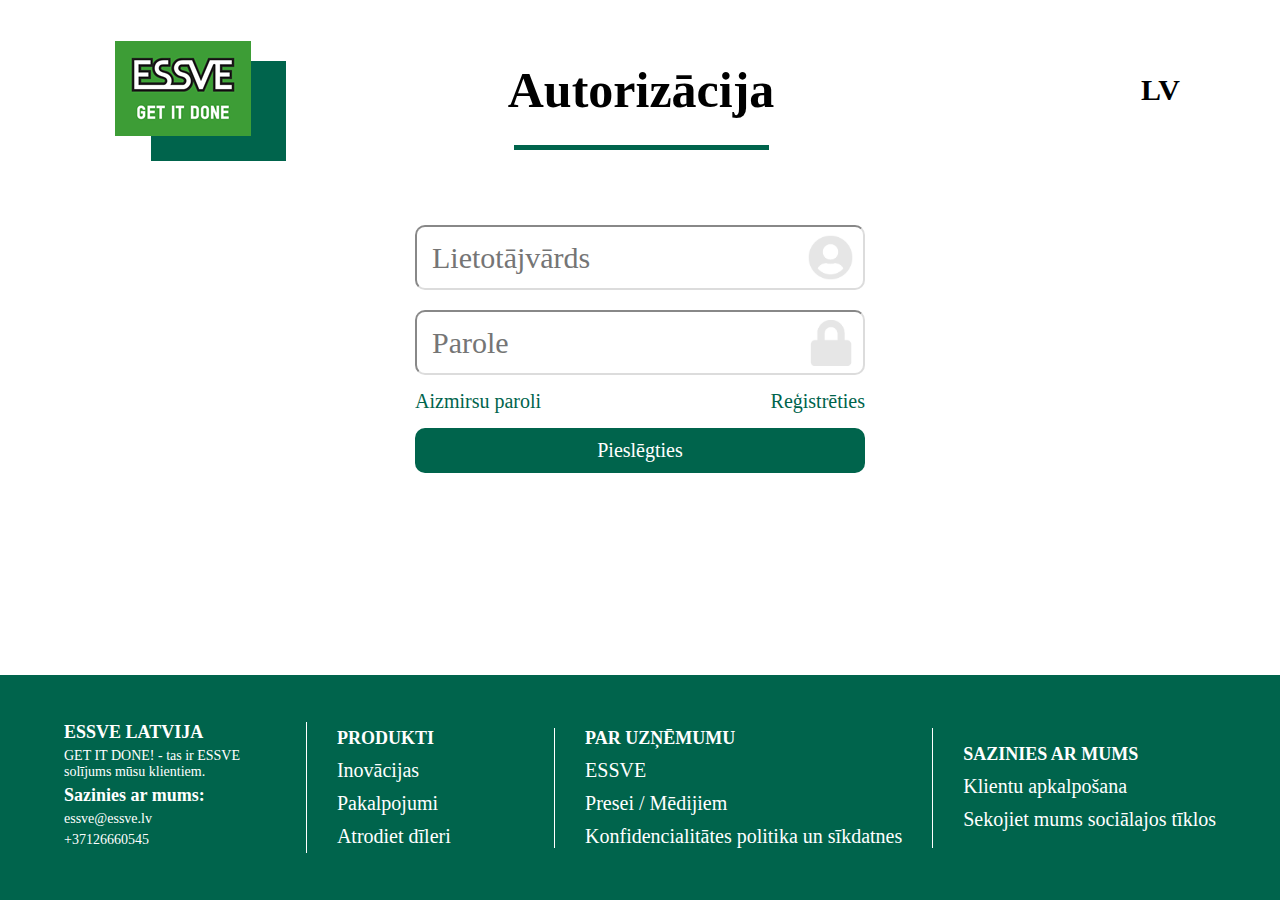
<file: index.html>
<!DOCTYPE html>
<html lang="lv">

<Head>
    <meta charset="UTF-8">
    <meta http-equiv="X-UA-Compatible" content="IE=edge">
    <meta name="viewport" content="width=device-width, initial-scale=1.0">
    <title>ESSVE</title>
    <link rel="stylesheet" href="style.css">
</Head>
<header class="index-header">
    <div class="container">
        <div class="green-square"></div>
        <img class="img-fluid" src="atteli/logo-essve.png" alt="alternative" />
    </div>
    <div class="navigation">
        <span class="autorizacija">Autorizācija</span>
        <div class="green-line"></div>
    </div>
    <div class="language">
        <span class="lv">LV</span>
    </div>
</header>

<body>
    <div class="scroll-viewer-reg">
        <div class="wrapper">
            <form id="login-form">
                <div class="input-box-email">
                    <input type="email" required placeholder="Lietotājvārds">
                </div>
                <div class="input-box-password">
                    <input type="password" required placeholder="Parole">
                    <div class="remember-forgot">
                        <a href="#">Aizmirsu paroli</a>
                        <a href="registration.html">Reģistrēties</a>
                    </div>
                    <button type="submit" class="btn">Pieslēgties</button>
                </div>
            </form>
        </div>
    </div>
    <script src="log-in.js">
    </script>
</body>
<footer>
    <div class="col-1">
        <h3>ESSVE LATVIJA</h3>
        <p></p>
        <p>GET IT DONE! - tas ir ESSVE solījums mūsu klientiem.</p>
        <h3>Sazinies ar mums:</h3>
        <div class="info-list">
            <p href="#">essve@essve.lv</p>
            <p href="#">+37126660545</p>
        </div>
    </div>
    <div class="col-2">
        <h3>PRODUKTI</h3>
        <div class="list">
            <a href="#">Inovācijas</a>
            <a href="#">Pakalpojumi</a>
            <a href="#">Atrodiet dīleri</a>
        </div>
    </div>
    <div class="col-3">
        <h3>PAR UZŅĒMUMU</h3>
        <div class="list">
            <a href="#">ESSVE </a>
            <a href="#">Presei / Mēdijiem</a>
            <a href="#">Konfidencialitātes politika un sīkdatnes</a>
        </div>
    </div>
    <div class="col-4">
        <h3>SAZINIES AR MUMS</h3>
        <div class="list">
            <a href="#">Klientu apkalpošana</a>
            <a href="#">Sekojiet mums sociālajos tīklos</a>
        </div>
    </div>
</footer>

</html>
</file>
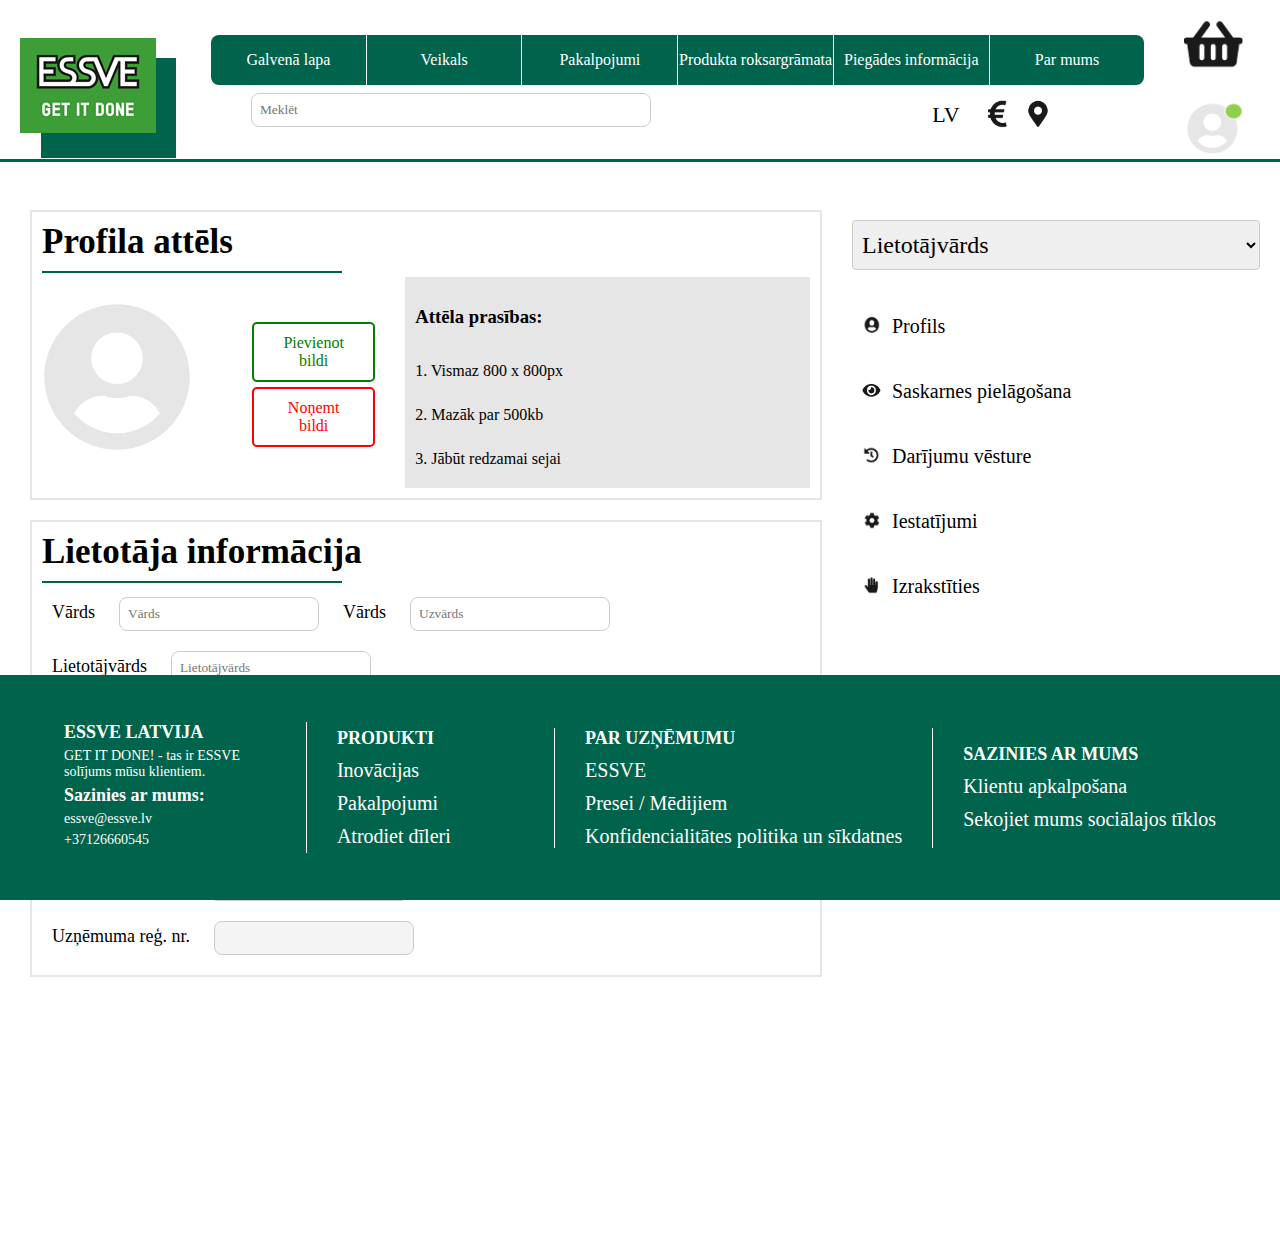
<file: profile.html>
<!DOCTYPE html>
<html lang="lv">

<Head>
    <meta charset="UTF-8">
    <meta http-equiv="X-UA-Compatible" content="IE=edge">
    <meta name="viewport" content="width=device-width, initial-scale=1.0">
    <title>ESSVE</title>
    <link rel="stylesheet" href="style.css">
</Head>
<header class="profile-header">
    <div class="container-reg">
        <div class="green-square"></div>
        <img class="img-fluid" src="atteli/logo-essve.png" alt="alternative" />
    </div>
    <div class="navbar-container">
        <nav class="navbar">
            <div class="nav-item">Galvenā lapa</div>
            <div class="nav-item">Veikals</div>
            <div class="nav-item">Pakalpojumi</div>
            <div class="nav-item">Produkta roksargrāmata</div>
            <div class="nav-item">Piegādes informācija</div>
            <div class="nav-item">Par mums</div>
        </nav>

        <div class="navbar-bottom">
            <div class="search-box">
                <input type="text" class="search-input" placeholder="Meklēt">
            </div>

            <div class="language-currency">
                <span class="latvian">LV</span>
                <img class="currency-location" src="atteli/currency-location.png" alt="Avatar">
            </div>
        </div>
    </div>
    <div class="profile-small">
        <img class="profile-avatar-small" src="atteli/basket.png" alt="Avatar">
        <img class="profile-avatar-small" src="atteli/avatar-small-online.png" alt="Avatar">
    </div>

    <div class="line-container">
        <hr class="horizontal-line">
    </div>
</header>

<body class="prof-body">
    <div class="scroll-viewer">
        <div class="profile-column">
            <div class="profile1">
                <div class="profile-row">
                    <span class="profile-bold">Profila attēls</span>
                    <div class="green-line-prof"></div>
                </div>
                <div class="profile-information-row">
                    <div class="column-profile">
                        <img class="profile-avatar" src="atteli/avatar.png" alt="Avatar">
                    </div>
                    <div class="column-pic-buttons">
                        <button class="add-pic-button">Pievienot bildi</button>
                        <button class="remove-pic-button">Noņemt bildi</button>
                    </div>
                    <div class="column-pic-requirments">
                        <h3>Attēla prasības:</h3>
                        <p>1. Vismaz 800 x 800px</p>
                        <p>2. Mazāk par 500kb</p>
                        <p>3. Jābūt redzamai sejai</p>
                    </div>
                </div>
            </div>
            <div class="profile2">
                <div class="profile-row">
                    <span class="profile-bold">Lietotāja informācija</span>
                    <div class="green-line-prof"></div>
                </div>
                <div class="input-box">
                    <label>Vārds</label>
                    <input type="text" class="profile-input" placeholder="Vārds">
                    <label>Vārds</label>
                    <input type="text" class="profile-input" placeholder="Uzvārds">
                </div>
                <div>
                    <label>Lietotājvārds</label>
                    <input type="text" class="profile-input" placeholder="Lietotājvārds">
                </div>
                <div>
                    <label>E-pasts</label>
                    <input type="text" class="profile-input" placeholder="E-pasts">
                </div>
                <div>
                    <label>Adrese</label>
                    <input type="text" class="profile-input" placeholder="Adrese">
                </div>
                <div>
                    <label>Uzņēmuma nosaukums</label>
                    <input type="text" class="profile-input" disabled>
                </div>
                <div>
                    <label>Uzņēmuma adrese</label>
                    <input type="text" class="profile-input" disabled>
                </div>
                <div>
                    <label>Uzņēmuma reģ. nr.</label>
                    <input type="text" class="profile-input" disabled>
                </div>
            </div>
        </div>

        <div class="setting-column">
            <select class="combobox">
                <option value="option1">Lietotājvārds</option>
                <option value="option2">Lietotājvārds</option>
                <option value="option3">Lietotājvārds</option>
              </select>
            <div class="list-settings">
                <span style="background-image: url('atteli/avatar-small.png');"><p>Profils</p></span>
                <span style="background-image: url('atteli/check.png');"><p>Saskarnes pielāgošana</p></span>
                <span style="background-image: url('atteli/history.png');"><p>Darījumu vēsture</p></span>
                <span style="background-image: url('atteli/settings.png');"><p>Iestatījumi</p></span>
                <span style="background-image: url('atteli/hand.png');"><p>Izrakstīties</p></span>
            </div>
        </div>

    </div>

</body>
<footer>
    <div class="col-1">
        <h3>ESSVE LATVIJA</h3>
        <p></p>
        <p>GET IT DONE! - tas ir ESSVE solījums mūsu klientiem.</p>
        <h3>Sazinies ar mums:</h3>
        <div class="info-list">
            <p href="#">essve@essve.lv</p>
            <p href="#">+37126660545</p>
        </div>
    </div>
    <div class="col-2">
        <h3>PRODUKTI</h3>
        <div class="list">
            <a href="#">Inovācijas</a>
            <a href="#">Pakalpojumi</a>
            <a href="#">Atrodiet dīleri</a>
        </div>
    </div>
    <div class="col-3">
        <h3>PAR UZŅĒMUMU</h3>
        <div class="list">
            <a href="#">ESSVE </a>
            <a href="#">Presei / Mēdijiem</a>
            <a href="#">Konfidencialitātes politika un sīkdatnes</a>
        </div>
    </div>
    <div class="col-4">
        <h3>SAZINIES AR MUMS</h3>
        <div class="list">
            <a href="#">Klientu apkalpošana</a>
            <a href="#">Sekojiet mums sociālajos tīklos</a>
        </div>
    </div>
</footer>

</html>
</file>
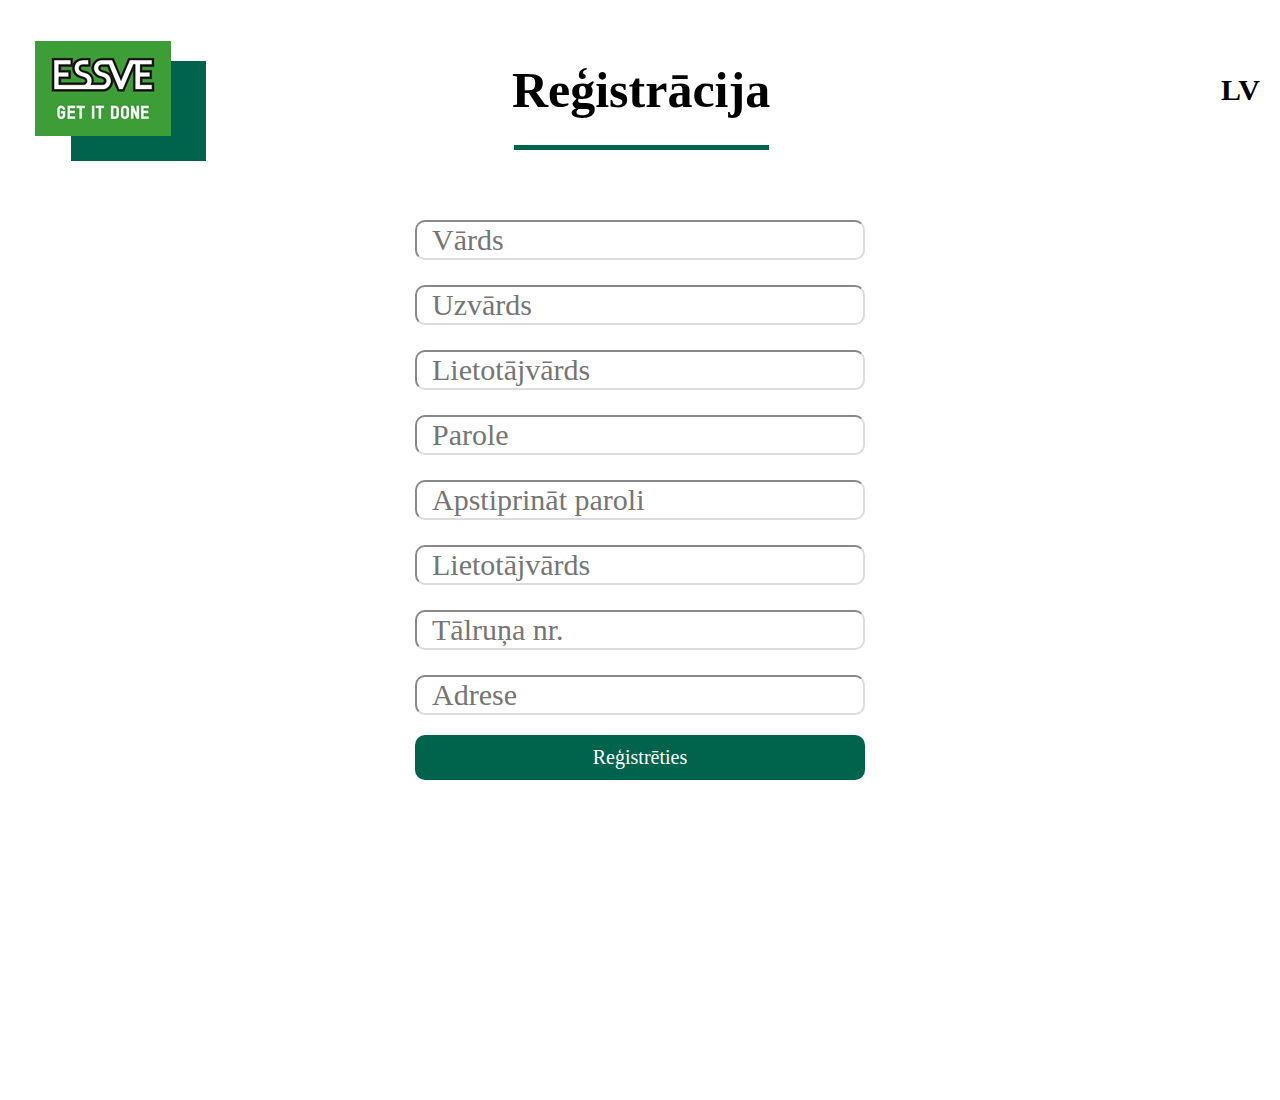
<file: registration.html>
<!DOCTYPE html>
<html lang="lv">

<Head>
    <meta charset="UTF-8">
    <meta http-equiv="X-UA-Compatible" content="IE=edge">
    <meta name="viewport" content="width=device-width, initial-scale=1.0">
    <title>ESSVE</title>
    <link rel="stylesheet" href="style.css">
</Head>
<header class="reg-header">
    <div class="container">
        <div class="green-square"></div>
        <img class="img-fluid" src="atteli/logo-essve.png" alt="alternative" />
    </div>
    <div class="navigation">
        <span class="autorizacija">Reģistrācija</span>
        <div class="green-line"></div>
    </div>
    <div class="language">
        <span class="lv">LV</span>
    </div>
</header>

<body class="reg-body">


    <div class="scroll-viewer-reg">
        <div class="wrapper-registration">
            <div class="form-box-reg">
                <form id="reg-form">
                    <div class="input-box-text">
                        <input type="text" name="Name" required placeholder="Vārds">
                    </div>
                    <div class="input-box-text">
                        <input type="text" name="Surname" required placeholder="Uzvārds">
                    </div>
                    <div class="input-box-text">
                        <input type="text" name="username" required placeholder="Lietotājvārds">
                    </div>
                    <div class="input-box-password-registration">
                        <input type="password" name="pwd" required placeholder="Parole">
                    </div>
                    <div class="input-box-password-registration">
                        <input type="password" name="pwdrepeat" required placeholder="Apstiprināt paroli">
                    </div>
                    <div class="input-box-email-registration">
                        <input type="email" name="email" required placeholder="Lietotājvārds">
                    </div>
                    <div class="input-box-text">
                        <input type="text" name="phone" required placeholder="Tālruņa nr.">
                    </div>
                    <div class="input-box-text">
                        <input type="text" name="adress" required placeholder="Adrese">
                    </div>
                    <button type="submit" class="btn">Reģistrēties</button>
                </form>

            </div>
        </div>
    </div>
    <script src="registration.js"></script>
</body>

</html>
</file>
<file: style.css>
@import url('https://fonts.googleapis.com/css2?family=Crimson+Pro&family=Literata');
* {
    box-sizing: border-box;
    font-family: 'Times New Roman', Times, serif;
}

.index-header {
    position: fixed;
    background-color: white;
    top: 0;
    left: 0;
    width: 100%;
    padding: 20px 100px;
    display: flex;
    justify-content: space-between;
    align-items: center;
    z-index: 99;
    height: 20%;
    overflow: hidden;
}

.profile-header {
    position: fixed;
    background-color: white;
    width: 100%;
    padding: 0 20px 0 20px;
    display: flex;
    justify-content: space-between;
    align-items: center;
    z-index: 99;
    top: 0px;
    left: 0px;
    right: 0px;
}

.reg-header {
    position: fixed;
    background-color: white;
    top: 0;
    left: 0;
    width: 100%;
    padding: 20px;
    display: flex;
    justify-content: space-between;
    align-items: center;
    z-index: 99;
    height: 20%;
}

.img-fluid {
    background-size: 45px;
}

.container {
    position: relative;
    margin-right: 25px;
}

.green-square {
    position: absolute;
    background-color: #00644C;
    width: 135px;
    height: 100px;
    top: 20px;
    right: -20px;
    z-index: -1;
}

.autorizacija {
    font-size: 50px;
    font-weight: bold;
    text-align: center;
}

.profile-bold {
    font-size: 35px;
    font-weight: bold;
    text-align: center;
}

.green-line {
    position: absolute;
    background-color: #00644C;
    width: 255px;
    height: 5px;
    bottom: 30px;
}

.green-line-prof {
    position: absolute;
    height: 2px;
    width: 300px;
    margin-top: 10px;
    margin-bottom: 10px;
    background-color: #00644C;
    transform: translateY(-50%);
}

.lv {
    font-size: 30px;
    text-align: right;
    font-weight: bold;
    /* Adjust the font size as needed */
}

.container {
    max-width: 100%;
    padding: 0 15px;
}

.navigation {
    display: flex;
    justify-content: center;
    align-items: center;
    height: 100px;
    margin-right: 150px;
}

.wrapper {
    position: absolute;
    top: 50%;
    left: 50%;
    transform: translate(-50%, -50%);
    display: flex;
    justify-content: center;
    height: -webkit-fill-available;
    overflow-y: auto;
}

.input-box-password {
    position: relative;
    width: 100%;
    height: 45px;
    border-color: gainsboro;
    margin-top: 20px;
    border: none;
}

.input-box-email input {
    background-image: url(atteli/avatar.png);
    background-repeat: no-repeat;
    background-position: calc(100% - 10px) center;
    background-size: 45px;
    border-color: gainsboro;
    border-radius: 10px;
    padding-right: 60px;
    outline: none;
    padding: 15px;
    width: 450px;
    height: 65px;
    font-size: 30px;
}

.input-box-text {
    position: relative;
    width: 100%;
    height: 45px;
    border-color: gainsboro;
    margin-top: 20px;
    border: none;
}

.input-box-password-registration {
    position: relative;
    width: 100%;
    height: 45px;
    border-color: gainsboro;
    margin-top: 20px;
    border: none;
}

.input-box-email-registration {
    position: relative;
    width: 100%;
    height: 45px;
    border-color: gainsboro;
    margin-top: 20px;
    border: none;
}

.input-box-password input {
    background-image: url(atteli/lock.png);
    background-repeat: no-repeat;
    background-position: calc(100% - 10px) center;
    background-size: 45px;
    border-color: gainsboro;
    border-radius: 10px;
    padding-right: 60px;
    outline: none;
    padding: 15px;
    width: 450px;
    height: 65px;
    font-size: 30px;
}

.input-box-text input {
    border-color: gainsboro;
    border-radius: 10px;
    padding-right: 60px;
    outline: none;
    padding: 15px;
    width: 450px;
    height: 40px;
    font-size: 30px;
}

.input-box-password-registration input {
    border-color: gainsboro;
    border-radius: 10px;
    padding-right: 60px;
    outline: none;
    padding: 15px;
    width: 450px;
    height: 40px;
    font-size: 30px;
}

.input-box-email-registration input {
    border-color: gainsboro;
    border-radius: 10px;
    padding-right: 60px;
    outline: none;
    padding: 15px;
    width: 450px;
    height: 40px;
    font-size: 30px;
}

.remember-forgot {
    font-size: 20px;
    color: #00644C;
    margin-top: 15px;
    font-weight: 500;
    display: flex;
    justify-content: space-between;
}

.remember-forgot a {
    color: #00644C;
    text-decoration: none;
}

.remember-forgot a:hover {
    text-decoration: underline;
}

.btn {
    width: 100%;
    height: 45px;
    margin-top: 15px;
    background-color: #00644C;
    border-radius: 10px;
    border-color: transparent;
    cursor: pointer;
    font-size: 20px;
    color: #fff;
}

.btn-log-in {
    width: 100%;
    height: 45px;
    margin-top: 15px;
    background-color: #00644C;
    border-radius: 10px;
    border-color: transparent;
    cursor: pointer;
    font-size: 20px;
    color: #fff;
}

footer {
    width: 100%;
    background-color: #00644C;
    color: #fff;
    display: flex;
    justify-content: center;
    align-items: center;
    position: fixed;
    bottom: 0px;
    left: 0px;
    right: 0px;
    padding: 5%;
    overflow: hidden;
    height: 25%;
}

.footer div {
    text-align: center;
}

.list {
    font-size: 20px;
    color: #fff;
    flex-direction: column;
}

.list a {
    display: block;
    color: #fff;
    margin-top: 10px;
    text-decoration: none;
    white-space: nowrap;
}

.list a:hover {
    text-decoration: underline;
}

.info-list {
    font-size: 20px;
    color: #fff;
    flex-direction: column;
    margin-bottom: 5px;
}

.info-list a {
    display: block;
    color: #fff;
    margin-top: 10px;
    text-decoration: none;
    white-space: nowrap;
}

.info-list a:hover {
    text-decoration: underline;
}

footer .col-1,
footer .col-2,
footer .col-3,
footer .col-4 {
    flex-basis: 25%;
    text-align: left;
}

footer .col-1,
footer .col-2,
footer .col-3 {
    border-right: 1px solid #fff;
    padding-right: 30px;
}

footer .col-2,
footer .col-3,
footer .col-4 {
    padding-left: 30px;
}

footer h3,
footer p,
footer a {
    margin: 0;
    padding: 0;
    color: #fff;
}

footer h3 {
    margin-bottom: 10px;
    font-size: 18px;
}

footer p {
    margin-bottom: 5px;
    margin-top: 5px;
    font-size: 14px;
}

footer .col-1 {
    flex-grow: 0.8;
}

footer .col-1 h3,
footer .col-2 h3,
footer .col-3 h3,
footer .col-4 h3 {
    display: inline-block;
    margin: 0;
    padding: 0;
    font-size: 18px;
}

footer .col-1 h3,
footer .col-2 h3,
footer .col-3 h3,
footer .col-4 h3 {
    margin-right: 10px;
}

.wrapper-registration {
    display: flex;
    justify-content: center;
    height: 100vh;
    overflow-y: auto;
    top: 0;
}

.form-box.login {
    padding: 20px;
    max-height: 80vh;
}

.navbar-container {
    width: 100%;
}

.navbar {
    display: flex;
    justify-content: space-between;
    height: 50px;
}

.nav-item {
    flex: 1;
    display: flex;
    justify-content: center;
    align-items: center;
    background-color: #00644C;
    color: white;
    cursor: pointer;
}

.nav-item:first-child {
    border-top-left-radius: 8px;
    border-bottom-left-radius: 8px;
}

.nav-item:last-child {
    border-top-right-radius: 8px;
    border-bottom-right-radius: 8px;
}

.nav-item:not(:last-child) {
    border-right: 1px solid white;
}

.navbar-bottom {
    display: flex;
    justify-content: center;
    align-items: center;
    height: 50px;
}

.search-box {
    flex-grow: 1;
    margin-left: 40px;
}

.search-input {
    padding: 8px;
    border: 1px solid #ccc;
    border-radius: 8px;
    outline: none;
    width: 400px;
}

.language-currency {
    display: flex;
    align-items: center;
    margin-right: 75px;
    margin-top: 10px;
}

.latvian {
    margin-right: 8px;
    font-size: 22px;
}

.euro {
    margin-left: 8px;
}

.line-container {
    display: flex;
    justify-content: center;
    position: absolute;
    left: 0;
    bottom: 0px;
    width: 100%;
    margin-top: 160px;
}

.horizontal-line {
    border: none;
    height: 3px;
    position: relative;
    background-color: #00644C;
    width: 100%;
}

.profile-information-row {
    display: flex;
    align-items: flex-start;
}

.column-profile {
    display: flex;
    flex-direction: column;
    align-items: flex-start;
    margin-right: 50px;
    margin-top: 25px;
}

.profile-avatar {
    width: 150px;
    height: 150px;
    border-radius: 50%;
    object-fit: cover;
}

.add-pic-button {
    border: 2px solid green;
    background-color: white;
    color: green;
    border-radius: 5px;
    padding: 10px 20px;
    font-size: 16px;
    cursor: pointer;
}

.add-pic-button:hover {
    border: 2px solid green;
    background-color: green;
    color: white;
    border-radius: 5px;
    padding: 10px 20px;
    font-size: 16px;
    cursor: pointer;
}

.remove-pic-button {
    margin-top: 5px;
    border: 2px solid red;
    background-color: white;
    color: red;
    border-radius: 5px;
    padding: 10px 20px;
    font-size: 16px;
    cursor: pointer;
}

.remove-pic-button:hover {
    background-color: red;
    color: white;
}

.column-pic-buttons {
    padding: 10px;
    margin-top: 35px;
    margin-left: 0;
    display: flex;
    flex-direction: column;
    align-items: flex-start;
}

.column-pic-requirments {
    display: flex;
    flex-direction: column;
    background-color: #E6E6E6;
    align-items: flex-start;
    margin-left: 20px;
    padding: 10px;
    width: 450px;
}

.profile1 {
    display: flex;
    flex-direction: column;
    border: 2px solid #E6E6E6;
    background-color: white;
    padding: 10px;
    margin: 10px;
    margin-left: 30px;
    max-height: calc(100vh - 150px);
    overflow-y: auto;
    width: -webkit-fill-available;
}

.profile2 {
    display: flex;
    flex-direction: column;
    border: 2px solid #E6E6E6;
    background-color: white;
    padding: 10px;
    margin: 10px;
    margin-left: 30px;
    width: -webkit-fill-available;
    max-height: calc(100vh - 150px);
    overflow-y: auto;
    margin-bottom: 260px;
}

.scroll-viewer {
    display: flex;
    flex-direction: row;
    align-items: flex-start;
    overflow: auto;
}

.scroll-viewer-reg {
    overflow: auto;
}

.column-pic-requirments p {
    margin-bottom: 10px;
}

.reg-body {
    position: absolute;
    top: 200px;
    left: 0px;
    right: 0px;
    overflow: 100%;
    width: 100%;
    height: 100%;
    margin: 0;
    padding: 0;
    box-sizing: border-box;
}

.prof-body {
    position: absolute;
    top: 200px;
    bottom: 250px;
    left: 0px;
    right: 0px;
    overflow: 100%;
    width: 100%;
    height: 100%;
    margin: 0;
    padding: 0;
    padding-bottom: 250px;
    box-sizing: border-box;
}

.profile-input {
    padding: 8px;
    border: 1px solid #ccc;
    border-radius: 8px;
    outline: none;
    width: 200px;
    margin: 10px;
}

.input-box {
    flex-grow: 1;
}

label {
    margin: 10px;
    font-size: 18px;
}

.profile-column {
    display: flex;
    flex-direction: column;
    align-items: flex-start;
    overflow: auto;
    flex: 1;
}

.setting-column {
    box-sizing: border-box;
    width: 35%;
}

.list-settings {
    font-size: 20px;
    display: flex;
    flex-direction: column;
    margin-left: 20px;
}

.combobox {
    width: -webkit-fill-available;
    height: 50px;
    padding: 5px;
    margin: 20px;
    font-size: 24px;
    border: 1px solid #ccc;
    border-radius: 4px;
}

.profile-avatar-small {
    height: 55px;
    margin: 15px;
    object-fit: cover;
}

.currency-location {
    height: 35px;
    margin: 15px;
    object-fit: cover;
}

.profile-small {
    display: flex;
    flex-direction: column;
    margin-left: 25px;
    align-items: center;
    justify-content: center;
}

.list-settings p {
    background-repeat: no-repeat;
    background-position: left center;
    padding-left: 40px;
    background-size: 15px 15px;
}

.list-settings span {
    display: inline-block;
    background-repeat: no-repeat;
    background-position: 10px center;
    height: 60px;
    margin-top: 5px;
    background-size: 20px 20px;
}

.list-settings span:hover {
    border-left: 3px solid black;
    cursor: pointer;
}

.container-reg {
    margin-left: 0;
    position: relative;
    float: left;
    margin-right: 55px;
    display: flex;
    align-items: center;
}

.profile-row {
    margin-bottom: 15px;
}

.profile-input:disabled {
    background-color: #f4f4f4;
    color: #999999;
    /* Add more styles as needed */
}
</file>
